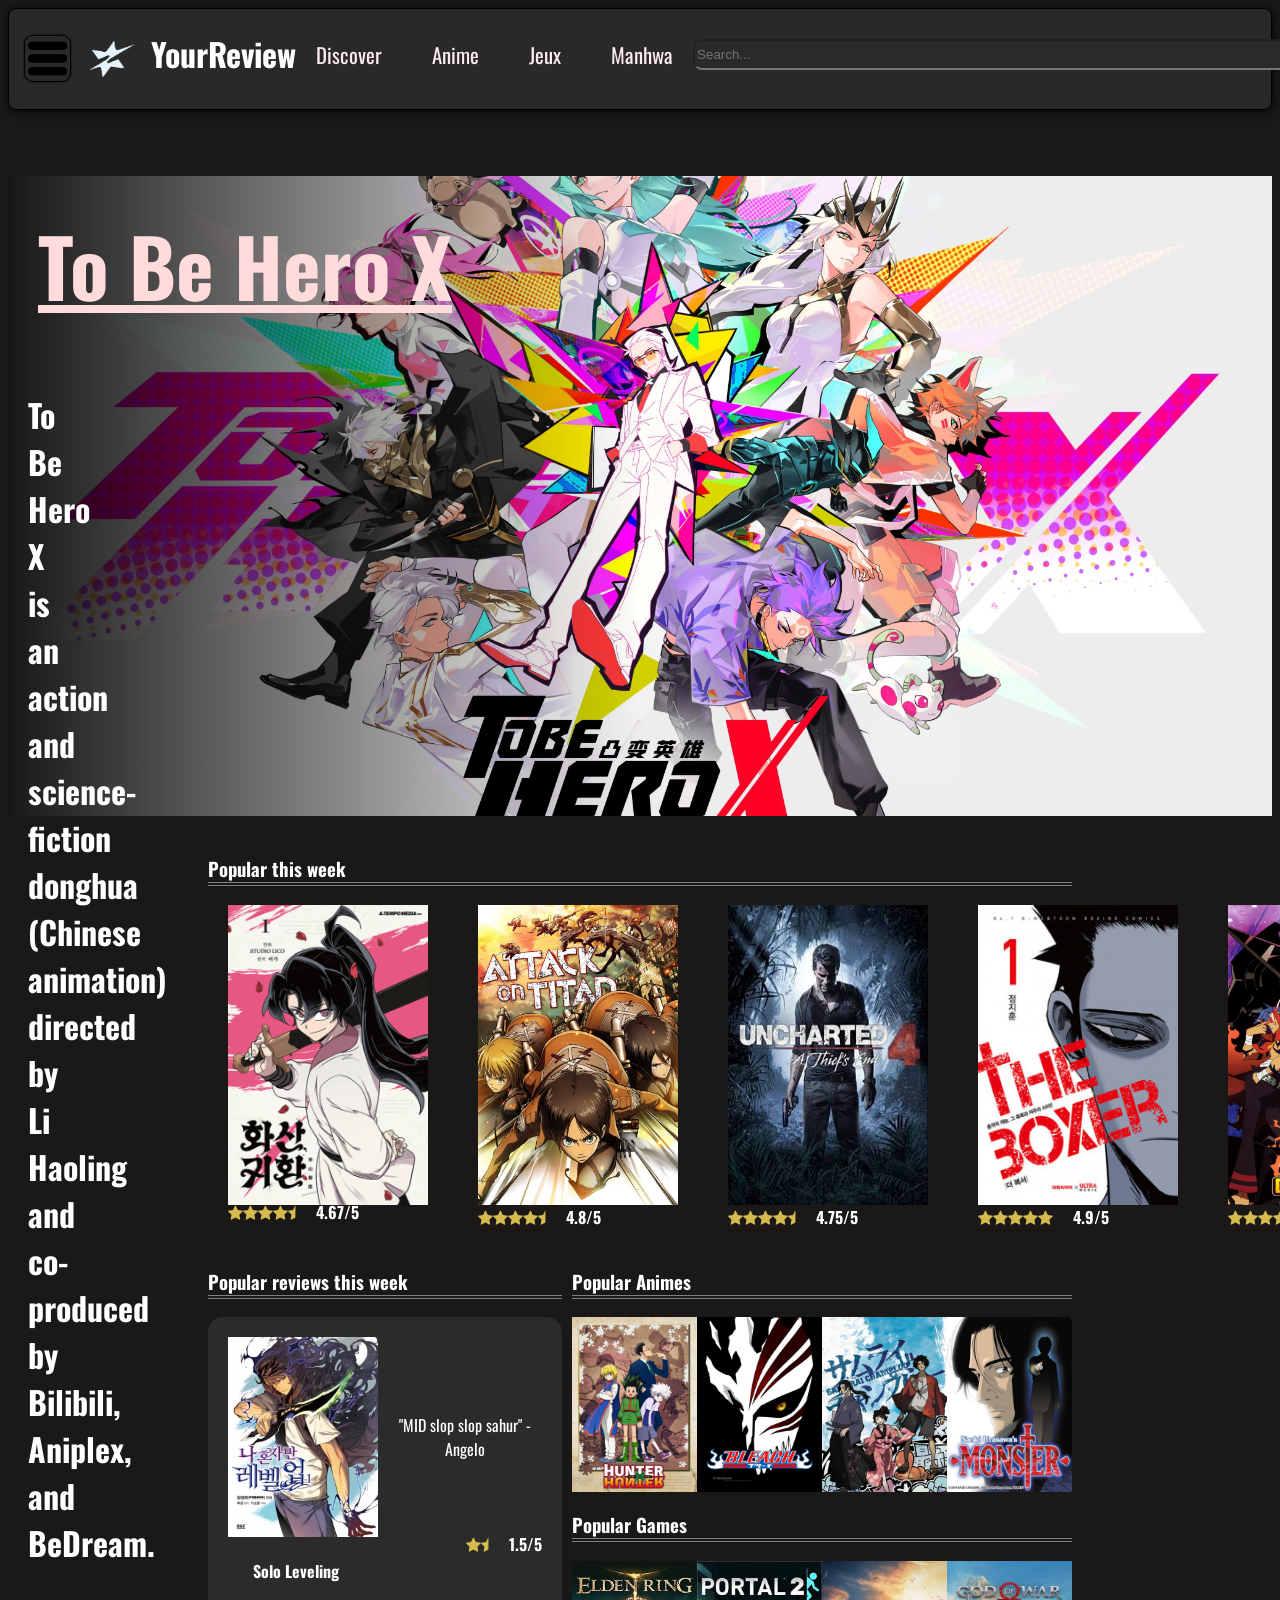
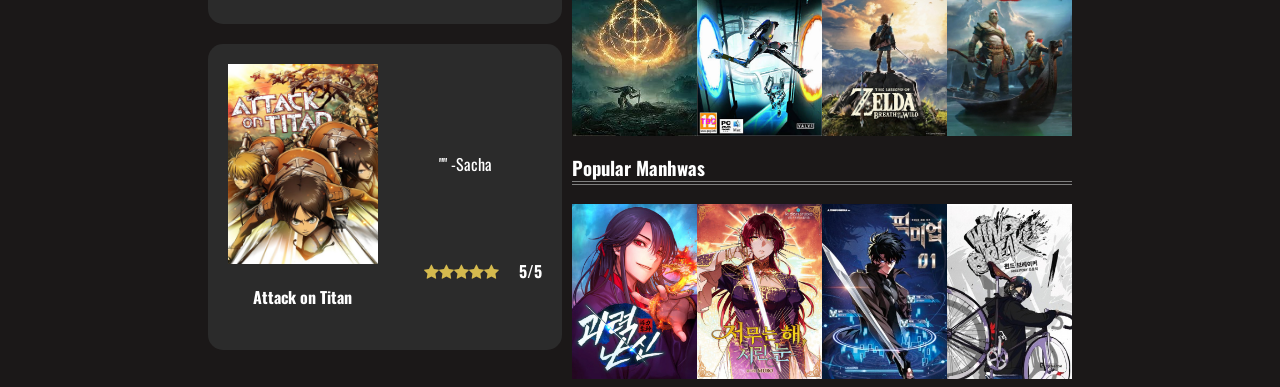
<file: YourReview/Pages/index.html>
<!DOCTYPE html>
<html lang="fr">
<head>
  <meta charset="UTF-8">
  <title>YourReview</title>
  <link href="../css/style.css" rel="stylesheet">
  <link href="../css/index.css" rel="stylesheet">
  <link rel="preconnect" href="https://fonts.googleapis.com">
  <link rel="preconnect" href="https://fonts.gstatic.com" crossorigin>
  <link href="https://fonts.googleapis.com/css2?family=Oswald:wght@200..700&display=swap" rel="stylesheet">
  <link rel="stylesheet" href="https://cdnjs.cloudflare.com/ajax/libs/font-awesome/4.7.0/css/font-awesome.min.css">
</head>
<body>
    <header>
      <div class="logo">
        <a href="menu.html" rel="menu"><img class="menu" src="../images/main-menu.png" alt="menu"></a>
        <img src="../images/logo_YourReview.png" alt="logo YourReview">
        <a href="index.html"><h1>YourReview</h1></a>
      </div>

      <div class="option">
        <a href="discover.html" rel="page">Discover</a>
        <a>Anime</a>
        <a>Jeux</a>
        <a>Manhwa</a>
      </div>

      <input type="text" placeholder="Search...">


      <div>
        <!-- make an account-->
        <a><img class="compte" src="../images/user.png" alt="Compte"></a>
      </div>
    </header>

<!--    <img src="../images/animes/blackCloverIndex.jpg" alt="">-->
    <main>
      <section class="mainImage">
        <h1>To Be Hero X</h1>
        <h2>To Be Hero X is an action and science-fiction donghua (Chinese animation) directed by Li Haoling and co-produced by Bilibili, Aniplex, and BeDream.</h2>
        <a href="" class="button">Review it</a>
      </section>

      <section class="popular">
        <h3>Popular this week</h3>
          <div class="reviews">
            <div class="review">
                <img src="../images/manhwa/ReturnOfMountHuaSect.jpg" alt="Return of Mount Hua Sect" title="Return of Mount Hua Sect">

                <div class="stars">
                  <span class="fa fa-star  checked"></span>
                  <span class="fa fa-star checked"></span>
                  <span class="fa fa-star checked"></span>
                  <span class="fa fa-star checked"></span>
                  <span class="fa fa-star fa-star-half"></span>
                  <strong>4.67/5</strong>
                </div>
            </div>

            <div>
              <img src="../images/animes/Aot.jpg" alt="Attack On Titan" title="Attack on Titan">

              <div class="stars">
                <span class="fa fa-star  checked"></span>
                <span class="fa fa-star checked"></span>
                <span class="fa fa-star checked"></span>
                <span class="fa fa-star checked"></span>
                <span class="fa fa-star fa-star-half"></span>
                <strong>4.8/5</strong>
              </div>

            </div>
            <div>
              <img src="../images/games/uncharted4.jpg" alt="Uncharted 4" title="Uncharted 4">

              <div class="stars">
                <span class="fa fa-star  checked"></span>
                <span class="fa fa-star checked"></span>
                <span class="fa fa-star checked"></span>
                <span class="fa fa-star checked"></span>
                <span class="fa fa-star fa-star-half"></span>
                <strong>4.75/5</strong>
              </div>

            </div>

            <div>
              <img src="../images/manhwa/boxer.jpg" alt="The Boxer" title="The boxer">

              <div class="stars">
                <span class="fa fa-star  checked"></span>
                <span class="fa fa-star checked"></span>
                <span class="fa fa-star checked"></span>
                <span class="fa fa-star checked"></span>
                <span class="fa fa-star checked"></span>
                <strong>4.9/5</strong>

              </div>

            </div>

            <div>
              <img src="../images/animes/gurren_lagann.jpg" alt="Gurren Lagann" title="Gurren Lagann">
              <div class="stars">
                <span class="fa fa-star  checked"></span>
                <span class="fa fa-star checked"></span>
                <span class="fa fa-star checked"></span>
                <span class="fa fa-star checked"></span>
                <span class="fa fa-star fa-star-half"></span>
                <strong>4.37/5</strong>
              </div>
            </div>

            <div>
              <img src="../images/games/The_Elder_Scrolls_V_Skyrim_cover.png" alt="Elder Scrolls" title="Elder Scrolls">
              <div class="stars">
                <span class="fa fa-star  checked"></span>
                <span class="fa fa-star checked"></span>
                <span class="fa fa-star checked"></span>
                <span class="fa fa-star checked"></span>
                <strong>4.26/5</strong>
              </div>
            </div>
          </div>
      </section>

      <section class="popular">
        <div class="reviewAnime">

          <div class="popularReview">
            <h3>Popular reviews this week</h3>

              <div class="personalReview">
                <div class="paragraphReview">
                  <img src="../images/manhwa/SoloLeveling.jpg" alt="Solo Leveling">
                    <p class="paragaphAlign"> "MID slop slop sahur"  -Angelo</p>
                </div>

                <div class="paragraphReview">
                  <h4>Solo Leveling</h4>
                     <div class="stars">
                        <span class="fa fa-star checked"></span>
                        <span class="fa fa-star fa-star-half"></span>
                        <strong>1.5/5</strong>
                     </div>
                </div>
              </div>

            <div class="personalReview">
              <div class="paragraphReview">
                <img src="../images/animes/Aot.jpg" alt="Attack des Titans">
                <p class="paragaphAlign"> ""  -Sacha</p>
              </div>

              <div class="paragraphReview">
                <h4>Attack on Titan</h4>
                <div class="stars">
                  <span class="fa fa-star checked"></span>
                  <span class="fa fa-star  checked"></span>
                  <span class="fa fa-star checked"></span>
                  <span class="fa fa-star checked"></span>
                  <span class="fa fa-star checked"></span>
                  <strong>5/5</strong>
                </div>
              </div>
            </div>
          </div>





          <div class="popularAnime">
            <h3>Popular Animes</h3>
              <div class="popularImg">
                <img src="../images/animes/hunter_x_hunter.jpg" alt="HXH">
                <img src="../images/animes/bleach.jpg" alt="Black clover">
                <img src="../images/animes/samurai_champloo.jpg" alt="Samurai champloo">
                <img src="../images/animes/monster.jpg" alt="Monster">
              </div>

            <h3>Popular Games</h3>

              <div class="popularImg">
                <img src="../images/games/eldenRing.jpg" alt="elden ring">
                <img src="../images/games/portal2.jpg" alt="Portal 2">
                <img src="../images/games/The_Legend_of_Zelda_Breath_of_the_Wild.jpg" alt="Breathe of the wild">
                <img src="../images/games/godOfWar.jpg" alt="God of war">
              </div>
            <h3>Popular Manhwas</h3>

              <div class="popularImg">
                <img src="../images/manhwa/MMM.jpg" alt="Myst Might Mayhem">
                <img src="../images/manhwa/SparkInYourEyes.jpg" alt="Spark in your Eyes ">
                <img src="../images/manhwa/pickMeUp.jpg" alt="Pick me up ">
                <img src="../images/manhwa/Windbreaker.jpg" alt="Wind Breaker">
              </div>
          </div>
        </div>
      </section>


    </main>




</body>
</html>
</file>
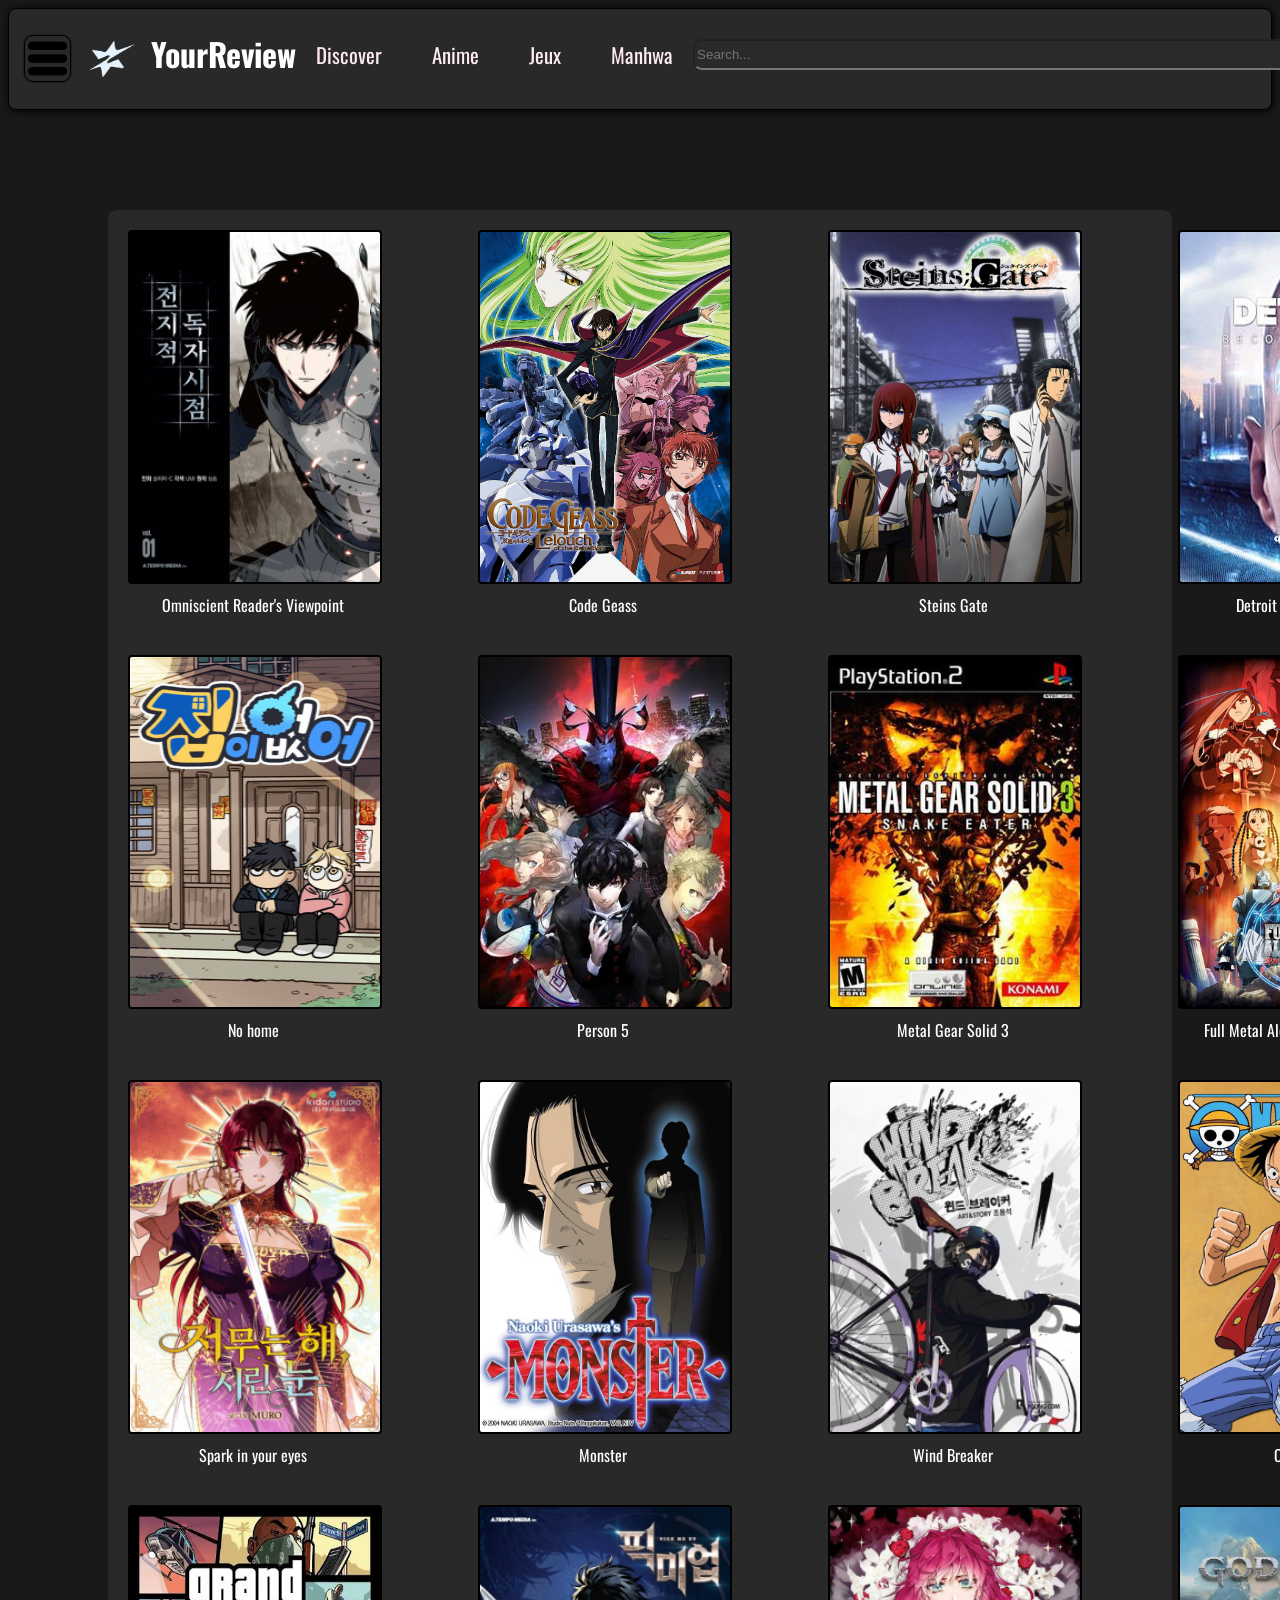
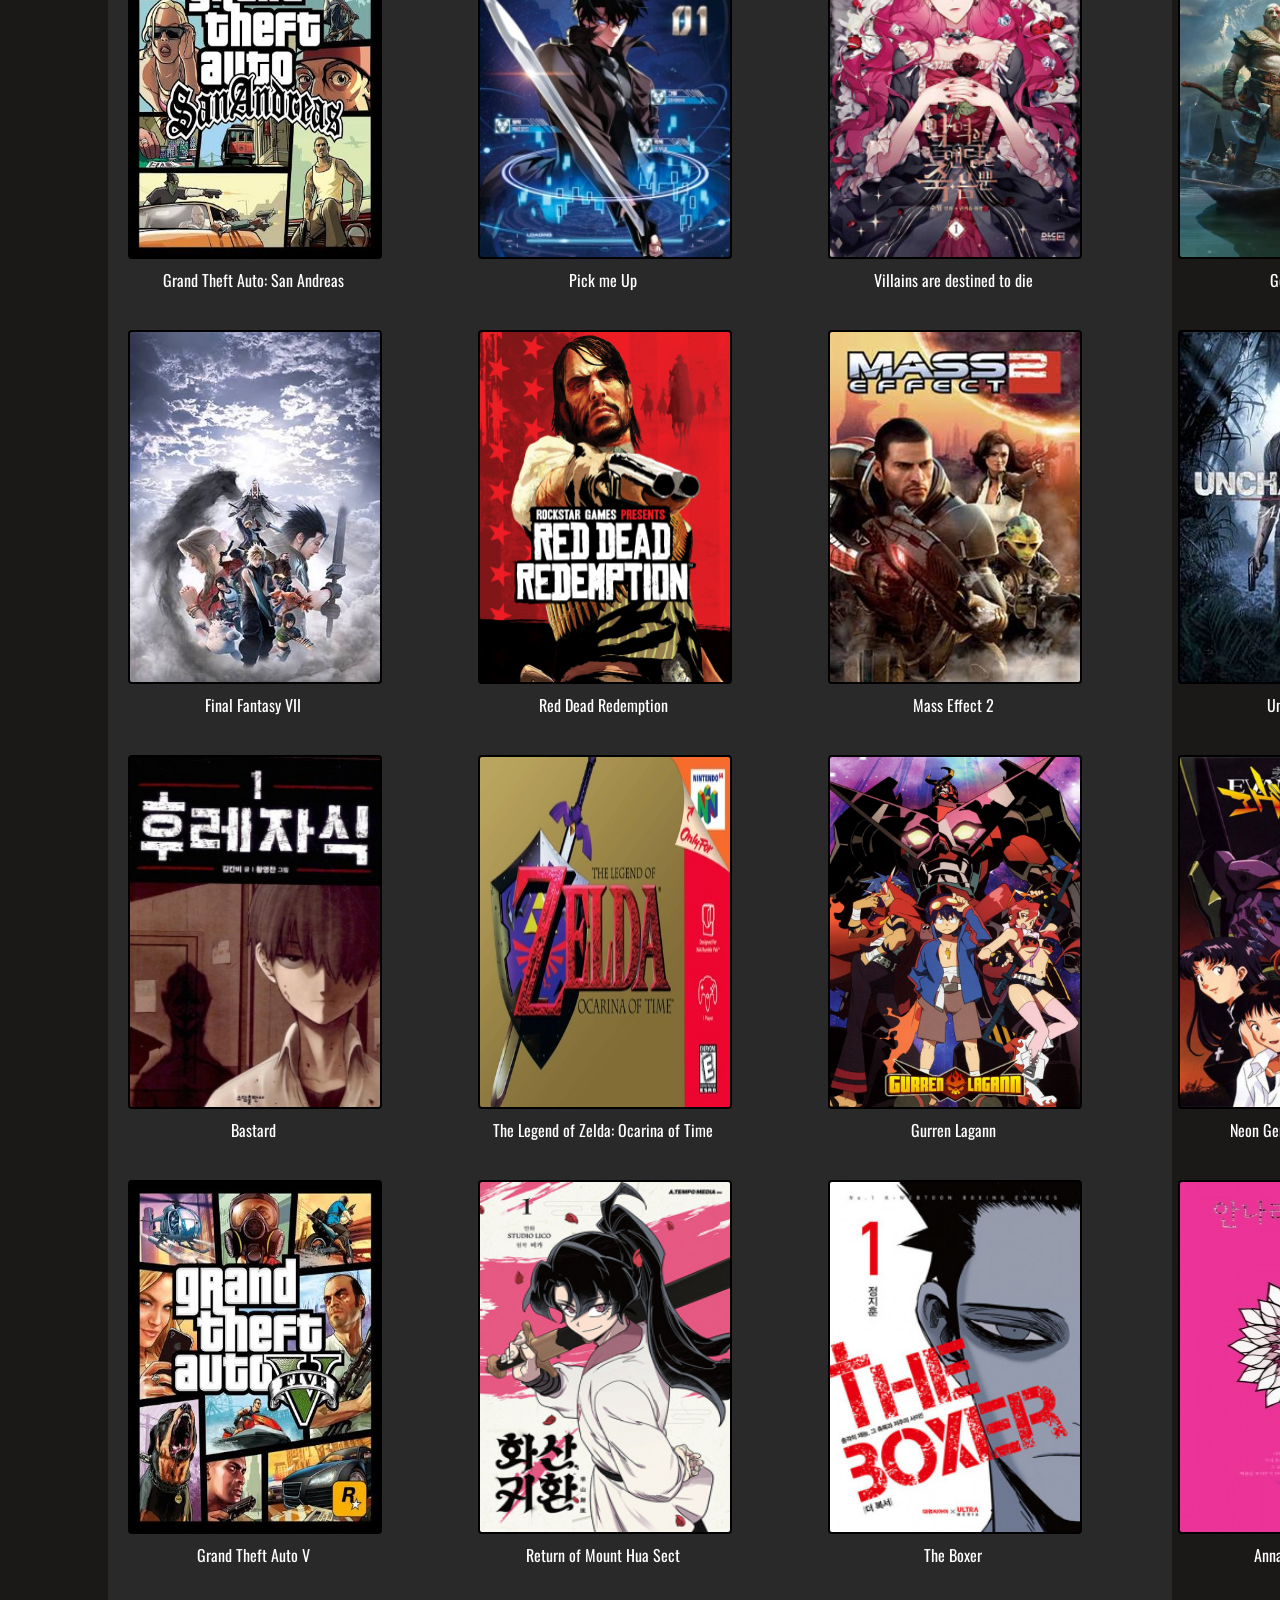
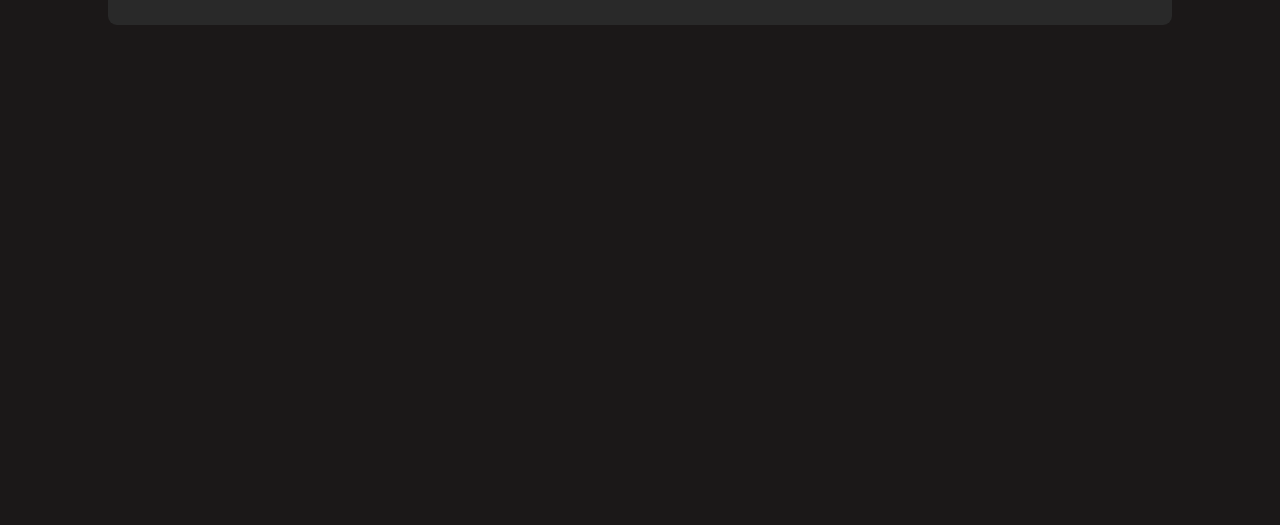
<file: YourReview/Pages/discover.html>
<!DOCTYPE html>
<html lang="fr">
<head>
    <meta charset="UTF-8">
    <title>YourReview - Home</title>
    <link href="../css/style.css" rel="stylesheet">
    <link href="../css/discover.css" rel="stylesheet">
    <link rel="preconnect" href="https://fonts.googleapis.com">
    <link rel="preconnect" href="https://fonts.gstatic.com" crossorigin>
    <link href="https://fonts.googleapis.com/css2?family=Oswald:wght@200..700&display=swap" rel="stylesheet">
</head>
<body>
  <header>

      <div class="logo">
          <a href="menu.html" rel="menu"><img class="menu" src="../images/main-menu.png" alt="menu"></a>
              <img src="../images/logo_YourReview.png" alt="logo YourReview">
          <a href="index.html"><h1>YourReview</h1></a>
      </div>

        <div class="option">
          <a>Discover</a>
          <a>Anime</a>
          <a>Jeux</a>
          <a>Manhwa</a>
        </div>

        <input type="text" placeholder="Search...">


      <div>
          <!-- make an account-->
          <a><img class="compte" src="../images/user.png" alt="Compte"></a>
      </div>
  </header>

  <main>
  <section >
      <div class="mainBody">
        <div class="conteneur">
            <div class="box"><img src="../images/manhwa/orv.jpg" alt="Omniscient readers viewpoint" title="Omniscient Reader's Viewpoint"><p>Omniscient Reader's Viewpoint</p>         </div>
            <div class="box"><img src="../images/animes/code_geass_lelouch_of_the_rebellion.png" alt="Code Geass" title="Code Geass"><p>Code Geass</p>       </div>
            <div class="box"><img src="../images/animes/steins_gate.jpg" alt="Steins Gate" title="Steins Gate"><p>Steins Gate</p>             </div>
            <div class="box"><img src="../images/games/Detroit_Become_Human.jpg" alt="Detroit Become Human" title="Detroit become Human"><p>Detroit become human</p>            </div>
            <div class="box"><img src="../images/games/chronoTrigger.jpg" alt="Chrono Trigger" title="Chrono Trigger"><p>Chrono Trigger</p>            </div>
            <div class="box"><img src="../images/manhwa/noHome.jpg" alt="No Home" title="No Home"><p>No home</p>            </div>
            <div class="box"><img src="../images/games/persona5.jpg" alt="Persona 5" title="Persona 5"><p>Person 5</p>            </div>
            <div class="box"><img src="../images/games/Mgs3box.jpg" alt="Metal Gear Solid 3" title="Metal Gear Solid 3"><p>Metal Gear Solid 3</p>            </div>
            <div class="box"><img src="../images/animes/fullmetal_alchemist_brotherhood.jpg" alt="Full metal alchemist Brotherhood" title="Full metal alchemist Brotherhood"><p>Full Metal Alchemist Brotherhood</p>           </div>
            <div class="box"><img src="../images/animes/Aot.jpg" alt="Attack On Titan" title="Attack on Titan"><p>Attack On Titan</p>            </div>
            <div class="box"><img src="../images/manhwa/SparkInYourEyes.jpg" alt="Spark in your Eyes" title="Spark in your Eyes"><p>Spark in your eyes</p>            </div>
            <div class="box"><img src="../images/animes/monster.jpg" alt="Monster" title="Monster"><p>Monster</p>            </div>
            <div class="box"><img src="../images/manhwa/Windbreaker.jpg" alt="Windbreaker" title="Wind Breaker"><p>Wind Breaker</p>            </div>
            <div class="box"><img src="../images/animes/one_piece.jpg" alt="One piece" title="One piece"><p>One piece</p>            </div>
            <div class="box"><img src="../images/manhwa/breaker.jpg" alt="breaker" title="breaker"><p>Breaker</p>            </div>
            <div class="box"><img src="../images/games/gtaSanAndreas.jpg" alt="Gta San Andreas" title="Grand Theft Auto: San Andreas"><p>Grand Theft Auto: San Andreas</p>            </div>
            <div class="box"><img src="../images/manhwa/pickMeUp.jpg" alt="Pick me up" title="Pick me up"><p>Pick me Up</p>           </div>
            <div class="box"><img src="../images/manhwa/VillainsDestinedDie.jpg" alt="Villain are destined to die" title="Villain are destined to die"><p>Villains are destined to die</p>            </div>
            <div class="box"><img src="../images/games/godOfWar.jpg" alt="god of war" title="God of War"><p>God of War</p>            </div>
            <div class="box"><img src="../images/games/The_Last_of_Us_Part_I_cover.jpg" alt="The last of us" title="The Last Of Us"><p>The Last Of Us</p>            </div>
            <div class="box"><img src="../images/games/FF7.jpg" alt="Final Fantasy VII" title="Final Fantasy VII"><p>Final Fantasy VII</p>            </div>
            <div class="box"><img src="../images/games/Red_Dead_Redemption.jpg" alt="Red dead Redemption" title="Red Dead Redemption"><p>Red Dead Redemption</p>            </div>
            <div class="box"><img src="../images/games/massEffect2.jpg" alt="Mass Effect 2" title="Mass Effect 2"><p>Mass Effect 2</p>            </div>
            <div class="box"><img src="../images/games/uncharted4.jpg" alt="Uncharted 4" title="Uncharted 4"><p>Uncharted 4</p>            </div>
            <div class="box"><img src="../images/manhwa/seasonsOfBlossom.jpg" alt="Seasons fo Blossom" title="Seasons of Blossom"><p>Seasons of Blossom</p>            </div>
            <div class="box"><img src="../images/manhwa/Bastard.jpg" alt="Bastard" title="Bastard"><p>Bastard</p>            </div>
            <div class="box"><img src="../images/games/The_Legend_of_Zelda_Ocarina_of_Time.jpg" alt="Ocarina of Time" title="The Legend of Zelda: Ocarina of time"><p>The Legend of Zelda: Ocarina of Time</p>            </div>
            <div class="box"><img src="../images/animes/gurren_lagann.jpg" alt="Gurren Lagann" title="Gurren Lagann"><p>Gurren Lagann</p>           </div>
            <div class="box"><img src="../images/animes/neon_genesis_evangelion.jpg" alt="Neon genesis Evangelion" title="Neon Genesis Evangelion"><p>Neon Genesis Evangelion</p>           </div>
            <div class="box"><img src="../images/games/Witcher_3_cover_art.jpg" alt="Witcher 3" title="Witcher 3"><p>Witcher 3</p>           </div>
            <div class="box"><img src="../images/games/GTA5.jpg" alt="GTA V" title="Grand Theft Auto V"><p>Grand Theft Auto V</p>           </div>
            <div class="box"><img src="../images/manhwa/ReturnOfMountHuaSect.jpg" alt="Return of mt hua Sect" title="Return of Mount Hua Sect"><p>Return of Mount Hua Sect</p></div>
            <div class="box"><img src="../images/manhwa/boxer.jpg" alt="Boxer" title="The Boxer"><p>The Boxer</p>           </div>
            <div class="box"><img src="../images/manhwa/annarasumanara.jpg" alt="annarasumanara" title="Annarasumanara"><p>Annarasumanara</p>           </div>
            <div class="box"><img src="../images/animes/gto_great_teacher_onizuka.jpg" alt="great teacher onizuka" title="Great Teacher Onizuka"><p>Great Teacher Onizuka</p></div>
        </div>
      </div>



  </section>

  </main>
</body>
</html>
</file>
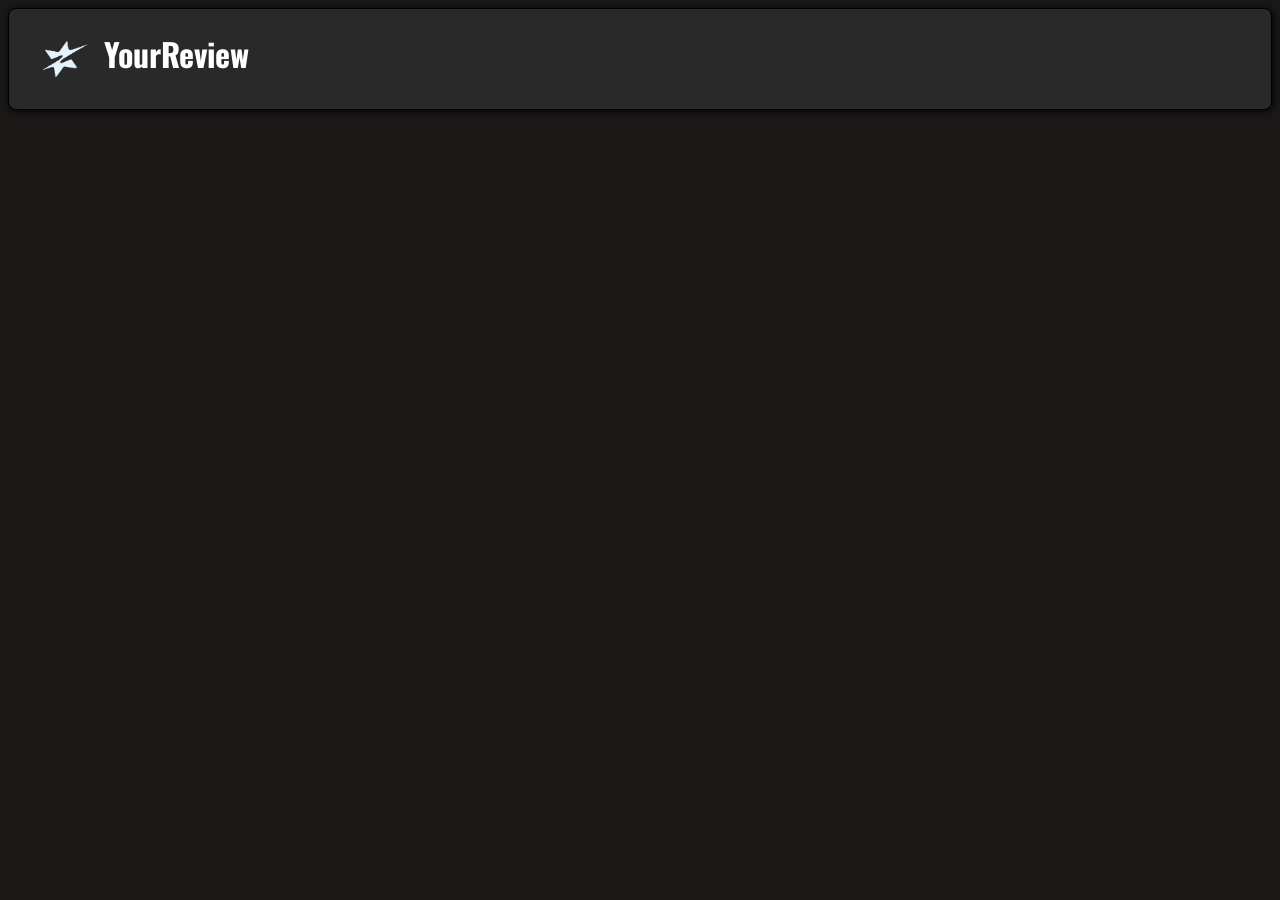
<file: YourReview/Pages/menu.html>
<!DOCTYPE html>
<html lang="fr">
<head>
    <meta charset="UTF-8">
    <title>YourReview - Menu</title>
    <link href="../css/style.css" rel="stylesheet">
    <link rel="preconnect" href="https://fonts.googleapis.com">
    <link rel="preconnect" href="https://fonts.gstatic.com" crossorigin>
    <link href="https://fonts.googleapis.com/css2?family=Oswald:wght@200..700&display=swap" rel="stylesheet">
</head>
<body>
<header>
    <div class="logo">
        <img src="../images/logo_YourReview.png" alt="logo YourReview">
        <a href="index.html"><h1>YourReview</h1></a>

    </div>
</header>

</body>
</html>
</file>
<file: YourReview/css/style.css>
body{
    background: #1b1818;
    font-family: oswald, serif;
}

header{
    display: flex;
    flex-direction: row;
    justify-content: space-between;
    gap: 20px;
    background: #292929;
    margin: auto;
    color: white;
    border: 1px solid black;
    box-shadow: 1px 1px 9px black;
    border-radius: 8px;
    padding-left: 15px;
    padding-right: 15px;
    position: sticky;
    top: 0;
    z-index: 1000;
}

header input{
    display: flex;
    margin-top: 30px;
    max-height: 25px;
    min-width: 600px;
    background: #2b2a2a;
    color: white;
    border-radius: 9px;
}

.logo{
    display: flex;
    flex-direction: row;
}

.compte{
    margin-top: 26px;
    margin-right: 20px;
    max-width: 45px;
    max-height: 45px;
    border: 1px black solid;
    border-radius: 9px;
    box-shadow: 0px 0px 2px black;
}

.compte:hover{
    box-shadow: none;
    box-shadow: 0px 0px 4px white;
    transform: translateY(-2px);
    transition: transform 0.2s ease;
}

header img{
    max-height: 100px;
}

.menu{
    margin-top: 26px;
    max-width: 45px;
    max-height: 45px;
    border: 1px black solid;
    border-radius: 9px;
    box-shadow: 0px 0px 2px black;
}

.menu:hover{
    box-shadow: none;
    box-shadow: 0px 0px 4px white;
    transform: translateY(-2px);
    transition: transform 0.2s ease;
}

.search{
    max-width: 45px;
    margin-right: 20px;
}

search:hover{
    transform: translateY(-2px);
    transition: transform 0.2s ease;
}

.option{
    font-size: 1.3em;
    margin-top: 30px;
    display: flex;
    flex-direction: row;
    justify-content: space-evenly;
    gap: 50px;
}


.mainBody{
    color: white;
    background: #292929 ;
    margin: 100px 100px 500px;
    padding: 20px;
    border-radius: 9px;
}

.option a{
    text-decoration: none;
    color: #ffecf0;
}

.option a:hover{
    text-shadow: 0px 0px 5px pink;
}

a{
    text-decoration: none;
    color: white;
}
</file>
<file: YourReview/css/index.css>
main .mainImage{
    margin-top: 10px;
    background-image: -webkit-linear-gradient(right,rgba(0, 0, 0, 0) 0%,rgba(0, 0, 0, 0) 50%, rgba(0, 0, 0, 0.9) 100%), url("../images/animes/toBeHeroX.jpg");
    background-position: center;
    background-repeat: no-repeat;
    background-size: cover;
    height: 40em;
}

section h1{
    padding-top: 30px;
    font-size: 5em;
    color: #ffdbdb;
    text-decoration: underline;
    margin-left: 30px;
}

section h2{
    font-size: 2em;
    color: #ffffff;
    margin-right: 1500px;
    margin-left: 20px;
}

.button {
    display: inline-block;
    background: linear-gradient(#f3001e, #f34141);
    color: white;
    border-radius: 50px;
    padding: 20px 80px;
    margin-left: 1650px;
    margin-top: 20px;
}

.popular{
    color: white;
    margin-left: 200px;
    margin-right: 200px;
    padding-top: 20px;
}

h3{
    border-bottom: 4px double gray;
}

h4{
    margin-left: 25px;
}

.popular div img{
    max-width: 200px;
    min-width: 200px;
    max-height: 300px;
    min-height: 300px;
}

.reviews{
    display:flex;
    flex-direction: row;
    margin-left: 20px;
    gap: 50px;
}

.review{
    display: flex;
    flex-direction: column;
}

.stars{
    display: flex;
    flex-direction: row;
}

.stars span{
    color: #d5ba4e;
}

strong{
    margin-left: 20px;
    margin-top: -5px;
}

.reviewAnime{
    display: flex;
    flex-direction: row;
    gap: 10px;
}

.popularReview{
    display: flex;
    flex-direction: column;
    flex: 2;

}

.popularAnime{
    display: flex;
    flex-direction: column;
    flex: 1;
}

.popularImg{
    display: flex;
    flex-direction: row;
}

.popularAnime .popularImg img{
    min-width: 125px;
    min-height: 175px;
    max-width: 125px;
    max-height: 175px;
}


.popularReview div img{
    min-width: 150px;
    min-height: 200px;
    max-width: 150px;
    max-height: 200px;
}

.personalReview{
    background: #2b2b2b;
    border-radius: 15px;
    padding: 20px;
    margin-bottom: 20px;
}

.paragaphAlign{
    text-align: center;
    margin: auto;
}

.paragraphReview{
    display: flex;
    flex-direction: row;
    gap: 10px;
    justify-content: space-between;
}
</file>
<file: YourReview/css/discover.css>
.conteneur{
    display: grid;
    grid-template-columns: 350px 350px 350px 350px 350px;
    justify-content: space-between;
}

.box{
    margin-bottom: 10px;
}

.box img{
    min-height: 350px;
    max-height: 350px;
    max-width: 250px;
    min-width: 250px;
    border-radius: 4px;
    background-color: rgb(0, 0, 0);
    padding:2px;
}

.box img:hover{
    transform: translateY(-10px);
    transition: transform 0.2s ease;
    box-shadow: 0px 0px 9px red;
}




div p{
    text-align: center;
    margin-right: 100px;
    position: relative;
    bottom: 12px;
}

.box:hover{
    color: red;
}
</file>
